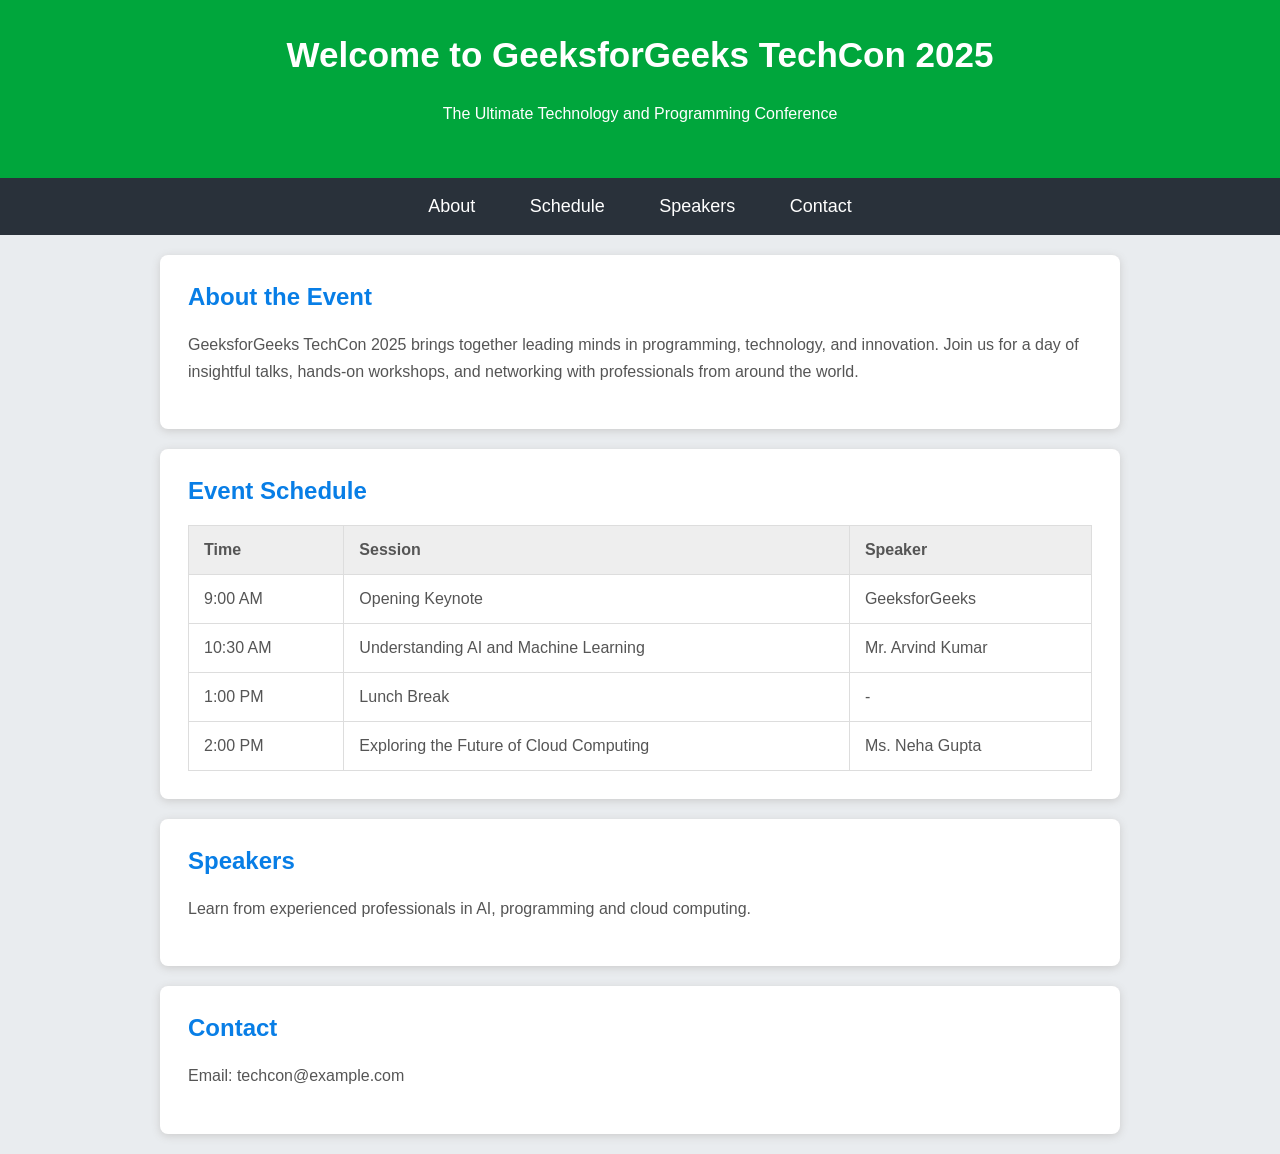
<file: index.html>
<!DOCTYPE html>
<html lang="en">
<head>
    <meta charset="UTF-8">
    <meta name="viewport" content="width=device-width, initial-scale=1.0">
    <title>TechCon 2025</title>
    <link rel="stylesheet" href="style.css">
</head>

<body>

    <header>
        <h1>Welcome to GeeksforGeeks TechCon 2025</h1>
        <p>The Ultimate Technology and Programming Conference</p>
    </header>

    <nav>
        <a href="#about">About</a>
        <a href="#schedule">Schedule</a>
        <a href="#speakers">Speakers</a>
        <a href="#contact">Contact</a>
    </nav>

    <main>

        <section id="about">
            <h2>About the Event</h2>
            <p>
                GeeksforGeeks TechCon 2025 brings together leading minds in
                programming, technology, and innovation. Join us for a day of
                insightful talks, hands-on workshops, and networking with
                professionals from around the world.
            </p>
        </section>

        <section id="schedule">
            <h2>Event Schedule</h2>

            <table>
                <tr>
                    <th>Time</th>
                    <th>Session</th>
                    <th>Speaker</th>
                </tr>

                <tr>
                    <td>9:00 AM</td>
                    <td>Opening Keynote</td>
                    <td>GeeksforGeeks</td>
                </tr>

                <tr>
                    <td>10:30 AM</td>
                    <td>Understanding AI and Machine Learning</td>
                    <td>Mr. Arvind Kumar</td>
                </tr>

                <tr>
                    <td>1:00 PM</td>
                    <td>Lunch Break</td>
                    <td>-</td>
                </tr>

                <tr>
                    <td>2:00 PM</td>
                    <td>Exploring the Future of Cloud Computing</td>
                    <td>Ms. Neha Gupta</td>
                </tr>
            </table>
        </section>

        <section id="speakers">
            <h2>Speakers</h2>
            <p>Learn from experienced professionals in AI, programming and cloud computing.</p>
        </section>

        <section id="contact">
            <h2>Contact</h2>
            <p>Email: techcon@example.com</p>
        </section>

    </main>

</body>
</html>
</file>
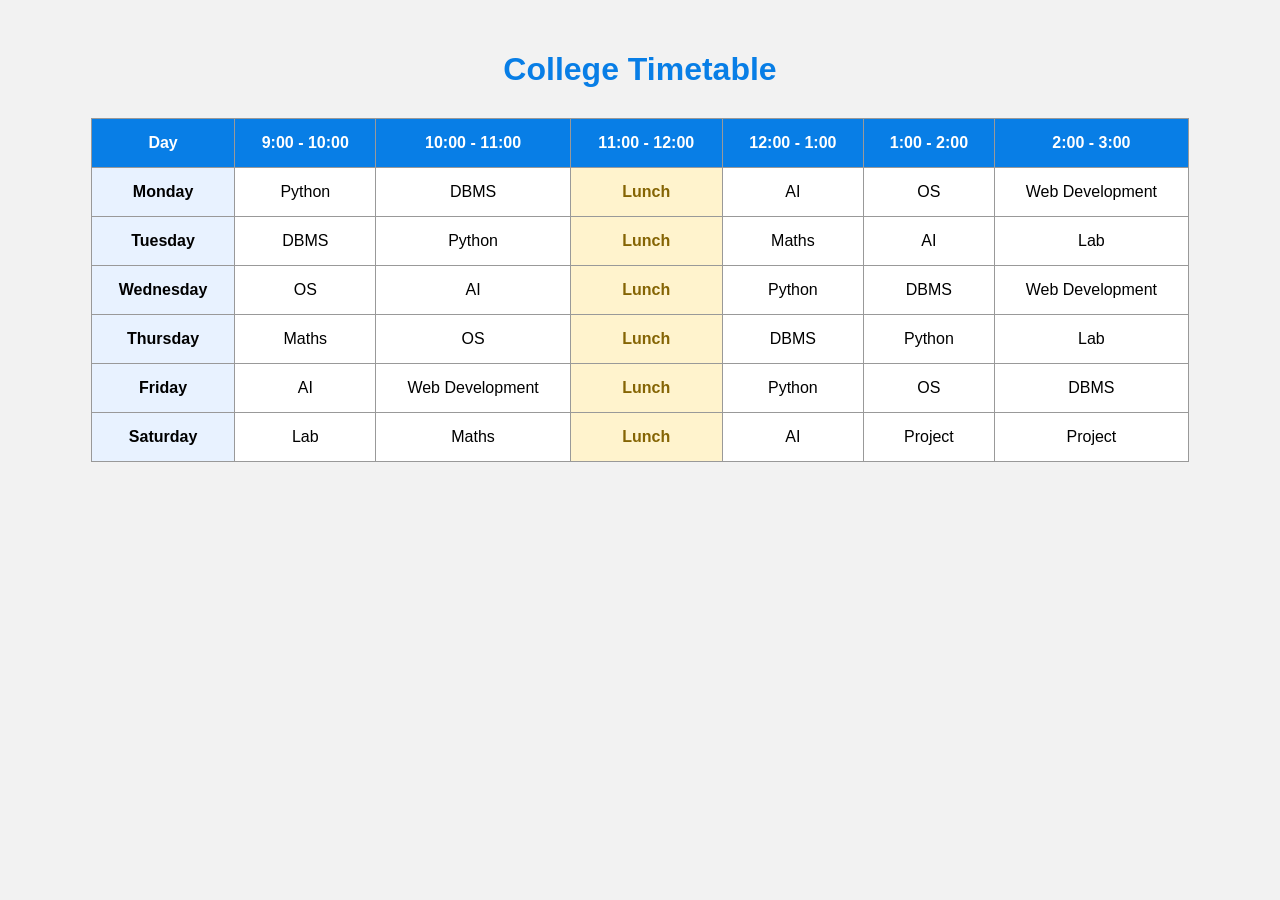
<file: assignment.2/index.html>
<!DOCTYPE html>
<html lang="en">
<head>
    <meta charset="UTF-8">
    <meta name="viewport" content="width=device-width, initial-scale=1.0">
    <title>College Timetable</title>
    <link rel="stylesheet" href="style.css">
</head>

<body>

    <h1>College Timetable</h1>

    <table>
        <tr>
            <th>Day</th>
            <th>9:00 - 10:00</th>
            <th>10:00 - 11:00</th>
            <th>11:00 - 12:00</th>
            <th>12:00 - 1:00</th>
            <th>1:00 - 2:00</th>
            <th>2:00 - 3:00</th>
        </tr>

        <tr>
            <td>Monday</td>
            <td>Python</td>
            <td>DBMS</td>
             <td class="lunch">Lunch</td>
            <td>AI</td>
            <td>OS</td>
            
            <td>Web Development</td>
        </tr>

        <tr>
            <td>Tuesday</td>
            <td>DBMS</td>
            <td>Python</td>
             <td class="lunch">Lunch</td>
            <td>Maths</td>
            <td>AI</td>
            
            <td>Lab</td>
        </tr>

        <tr>
            <td>Wednesday</td>
            <td>OS</td>
            <td>AI</td>
             <td class="lunch">Lunch</td>
            <td>Python</td>
            <td>DBMS</td>
            
            <td>Web Development</td>
        </tr>

        <tr>
            <td>Thursday</td>
            <td>Maths</td>
            <td>OS</td>
             <td class="lunch">Lunch</td>
            <td>DBMS</td>
            <td>Python</td>
            
            <td>Lab</td>
        </tr>

        <tr>
            <td>Friday</td>
            <td>AI</td>
            <td>Web Development</td>
             <td class="lunch">Lunch</td>
            <td>Python</td>
            <td>OS</td>
            
            <td>DBMS</td>
        </tr>

        <tr>
            <td>Saturday</td>
            <td>Lab</td>
            <td>Maths</td>
             <td class="lunch">Lunch</td>
            <td>AI</td>
             <td>Project</td>
            <td>Project</td>
        </tr>

    </table>

</body>
</html>
</file>
<file: style.css>
* {
    box-sizing: border-box;
}

body {
    margin: 0;
    font-family: Arial, sans-serif;
    background-color: #e9ecef;
    color: #555;
}

header {
    background-color: #00a63c;
    color: white;
    text-align: center;
    padding: 35px;
}

header h1 {
    margin: 0;
    font-size: 35px;
}

header p {
    margin-top: 25px;
}

nav {
    background-color: #29313a;
    text-align: center;
    padding: 18px;
}

nav a {
    color: white;
    text-decoration: none;
    margin: 0 25px;
    font-size: 18px;
}

nav a:hover {
    color: #00a63c;
}

main {
    width: 75%;
    margin: 20px auto;
}

section {
    background-color: white;
    padding: 28px;
    margin-bottom: 20px;
    border-radius: 8px;
    box-shadow: 0 2px 8px #ccc;
}

h2 {
    color: #087ee6;
    margin-top: 0;
}

p {
    line-height: 1.7;
}

table {
    width: 100%;
    border-collapse: collapse;
}

th, td {
    border: 1px solid #ddd;
    padding: 15px;
    text-align: left;
}

th {
    background-color: #eee;
}

tr:hover {
    background-color: #f5f5f5;
}
</file>
<file: assignment.2/style.css>
body {
    font-family: Arial, sans-serif;
    background-color: #f2f2f2;
    text-align: center;
    margin: 0;
    padding: 30px;
}

h1 {
    color: #087ee6;
    margin-bottom: 30px;
}

table {
    width: 90%;
    margin: auto;
    border-collapse: collapse;
    background-color: white;
}

th, td {
    border: 1px solid #999;
    padding: 15px;
    text-align: center;
}

th {
    background-color: #087ee6;
    color: white;
}

td:first-child {
    font-weight: bold;
    background-color: #e8f2ff;
}

.lunch {
    background-color: #fff3cd;
    font-weight: bold;
    color: #856404;
}

tr:hover {
    background-color: #f5f5f5;
}
</file>
